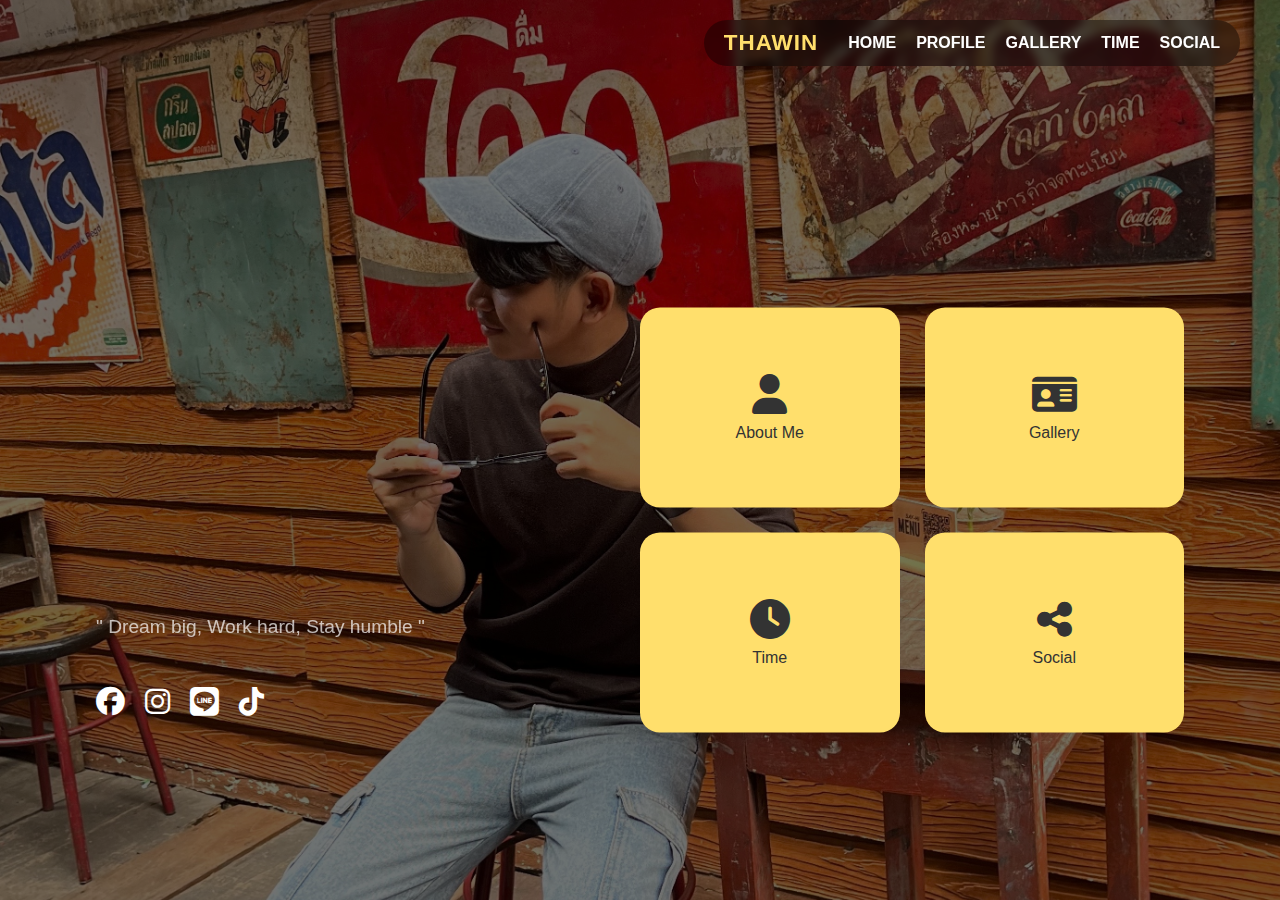
<file: index.html>
<!DOCTYPE html>
<html lang="en">
<head>
    <meta charset="UTF-8">
    <meta name="viewport" content="width=device-width, initial-scale=1.0">
    <title>Thawin Homchit</title>
    <link rel="stylesheet" href="style.css">
    <!-- ใช้ Font Awesome สำหรับไอคอน -->
    <link rel="stylesheet" href="https://cdnjs.cloudflare.com/ajax/libs/font-awesome/6.5.0/css/all.min.css">
</head>
<body>
   <div class="container bg">
    <div class="menu">
      <div class="logo"> 
        <a href="index.html">THAWIN</a>
      </div>
      <ul>
        <li><a href="index.html">HOME</a></li>
        <li><a href="profile.html">PROFILE</a></li>
        <li><a href="gallery.html">GALLERY</a></li>
        <li><a href="time.html">TIME</a></li>
        <li><a href="social.html">SOCIAL</a></li>
      </ul>
    </div>

        <!-- ส่วนเนื้อหาหลัก -->
        <div class="content">
            <div class="header">
                <h3><i>HELLO MY NAME IS</i></h3>
                <h1>THAWIN</h1>
                <h1>HOMCHIT</h1>
                <p>" Dream big, Work hard, Stay humble "</p>
            </div>

            <!-- การ์ด 4 ช่อง -->
<!-- การ์ด 4 ช่อง -->
<div class="card">
    <a href="profile.html">
        <div class="icon-box">
            <i class="fa-solid fa-user"></i>
            <p>About Me</p>
        </div>
    </a>
    <a href="gallery.html">
        <div class="icon-box">
            <i class="fa-solid fa-id-card"></i>
            <p>Gallery</p>
        </div>
    </a>
    <a href="time.html">
        <div class="icon-box">
            <i class="fa-solid fa-clock"></i>
            <p>Time</p>
        </div>
    </a>
    <a href="social.html">
        <div class="icon-box">
            <i class="fa-solid fa-share-nodes"></i>
            <p>Social</p>
        </div>
    </a>
</div>

        <!-- Social Media Icon Bar -->
        <footer class="social-bar">
            <a href="https://www.facebook.com/share/1AqVNEX3rT/?mibextid=wwXIfr" target="_blank"><i class="fab fa-facebook"></i></a>
            <a href="https://www.instagram.com/riddawan_hh?igsh=OTYzbWE5dWxrMm5w&utm_source=qr" target="_blank"><i class="fab fa-instagram"></i></a>
            <a href="https://line.me/ti/p/yVUqLzxtGn" target="_blank"><i class="fab fa-line"></i></a>
            <a href="https://www.tiktok.com/@thawin.homchit?_t=ZS-8yxGws4N03G&_r=1" target="_blank"><i class="fab fa-tiktok"></i></a>
        </footer>
    </div>
    <script src="script.js"></script>
</body>
</html>
</file>
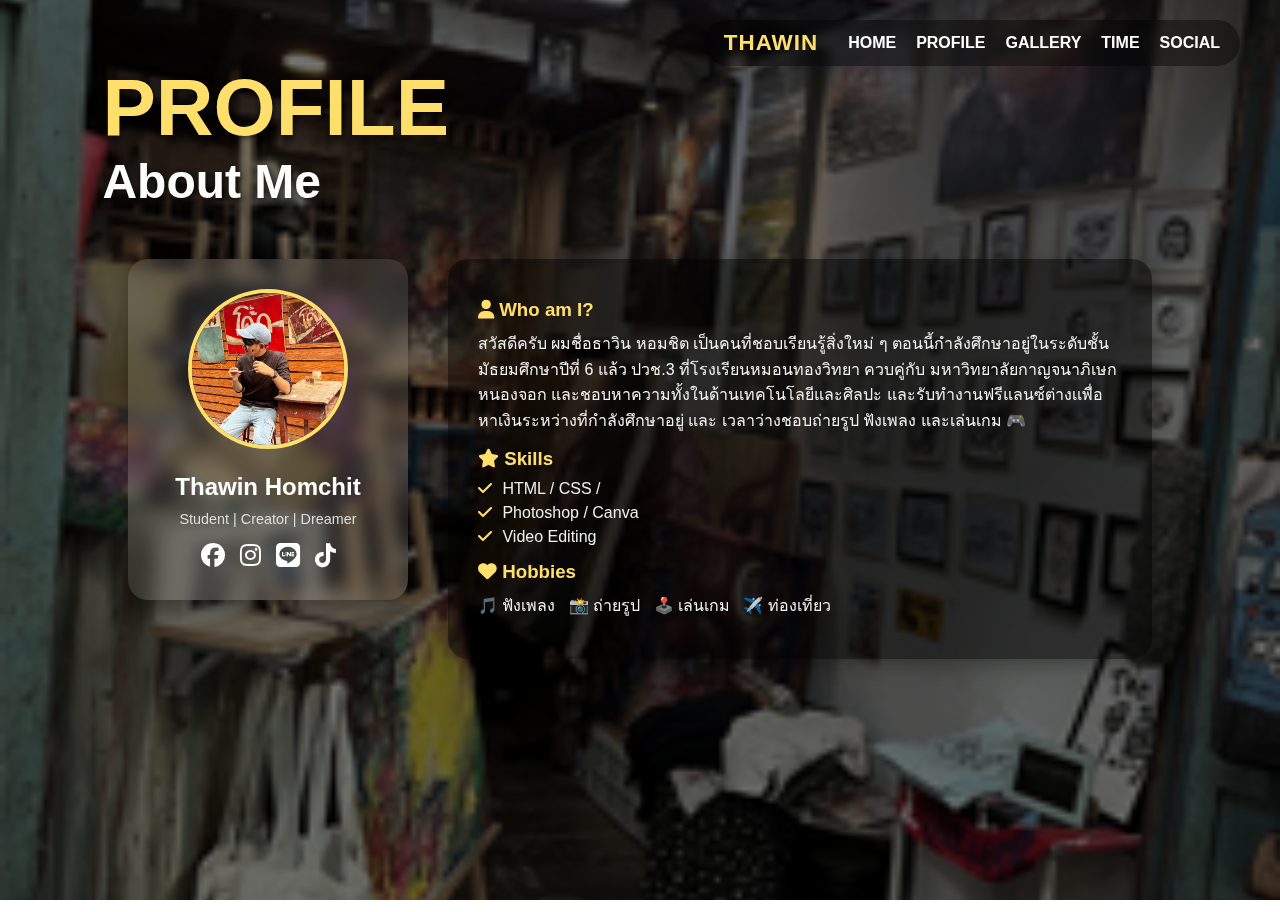
<file: profile.html>
<!DOCTYPE html>
<html lang="en">
<head>
  <meta charset="UTF-8">
  <meta name="viewport" content="width=device-width, initial-scale=1.0">
  <title>Profile</title>
  <link rel="stylesheet" href="profile.css">
  <link rel="stylesheet" href="https://cdnjs.cloudflare.com/ajax/libs/font-awesome/6.5.0/css/all.min.css">
</head>
<body>
    <!-- BG แยกออกมา -->
  <div class="bg"></div>

  <!-- เนื้อหา -->
  <div class="container">
    <div class="menu">
      <div class="logo"> 
        <a href="index.html">THAWIN</a>
      </div>
      <ul>
        <li><a href="index.html">HOME</a></li>
        <li><a href="profile.html">PROFILE</a></li>
        <li><a href="gallery.html">GALLERY</a></li>
        <li><a href="time.html">TIME</a></li>
        <li><a href="social.html">SOCIAL</a></li>
      </ul>
    </div>

    <!-- Header -->
    <div class="profile-header">
      <h1>PROFILE</h1>
      <h2>About Me</h2>
    </div>

    <!-- Profile Content -->
    <div class="profile-container">

      <!-- Profile Card -->
      <div class="profile-card">
        <img src="bg.jpg" alt="My Photo" class="profile-img">
        <h2>Thawin Homchit</h2>
        <p class="tagline">Student | Creator | Dreamer</p>
        <div class="social-icons">
                      <a href="https://www.facebook.com/share/1AqVNEX3rT/?mibextid=wwXIfr" target="_blank"><i class="fab fa-facebook"></i></a>
            <a href="https://www.instagram.com/riddawan_hh?igsh=OTYzbWE5dWxrMm5w&utm_source=qr" target="_blank"><i class="fab fa-instagram"></i></a>
            <a href="https://line.me/ti/p/yVUqLzxtGn" target="_blank"><i class="fab fa-line"></i></a>
            <a href="https://www.tiktok.com/@thawin.homchit?_t=ZS-8yxGws4N03G&_r=1" target="_blank"><i class="fab fa-tiktok"></i></a>
        </div>
      </div>

      <!-- About Me Section -->
      <div class="about-me">
        <h3><i class="fa-solid fa-user"></i> Who am I?</h3>
        <p>
          สวัสดีครับ ผมชื่อธาวิน หอมชิต เป็นคนที่ชอบเรียนรู้สิ่งใหม่ ๆ 
         ตอนนี้กำลังศึกษาอยู่ในระดับชั้น มัธยมศึกษาปีที่ 6 แล้ว ปวช.3 ที่โรงเรียนหมอนทองวิทยา ควบคู่กับ มหาวิทยาลัยกาญจนาภิเษกหนองจอก 
         และชอบหาความทั้งในด้านเทคโนโลยีและศิลปะ  และรับทำงานฟรีแลนซ์ต่างเเพื่อหาเงินระหว่างที่กำลังศึกษาอยู่ และ
          เวลาว่างชอบถ่ายรูป ฟังเพลง และเล่นเกม 🎮
        </p>

        <h3><i class="fa-solid fa-star"></i> Skills</h3>
        <ul class="skills">
          <li><i class="fa-solid fa-check"></i> HTML / CSS / </li>
          <li><i class="fa-solid fa-check"></i> Photoshop / Canva</li>
          <li><i class="fa-solid fa-check"></i> Video Editing</li>
        </ul>

        <h3><i class="fa-solid fa-heart"></i> Hobbies</h3>
        <p>
          🎵 ฟังเพลง &nbsp; 📸 ถ่ายรูป &nbsp; 🕹️ เล่นเกม &nbsp; ✈️ ท่องเที่ยว
        </p>
      </div>
    </div>
  </div>
</body>
</html>
</file>
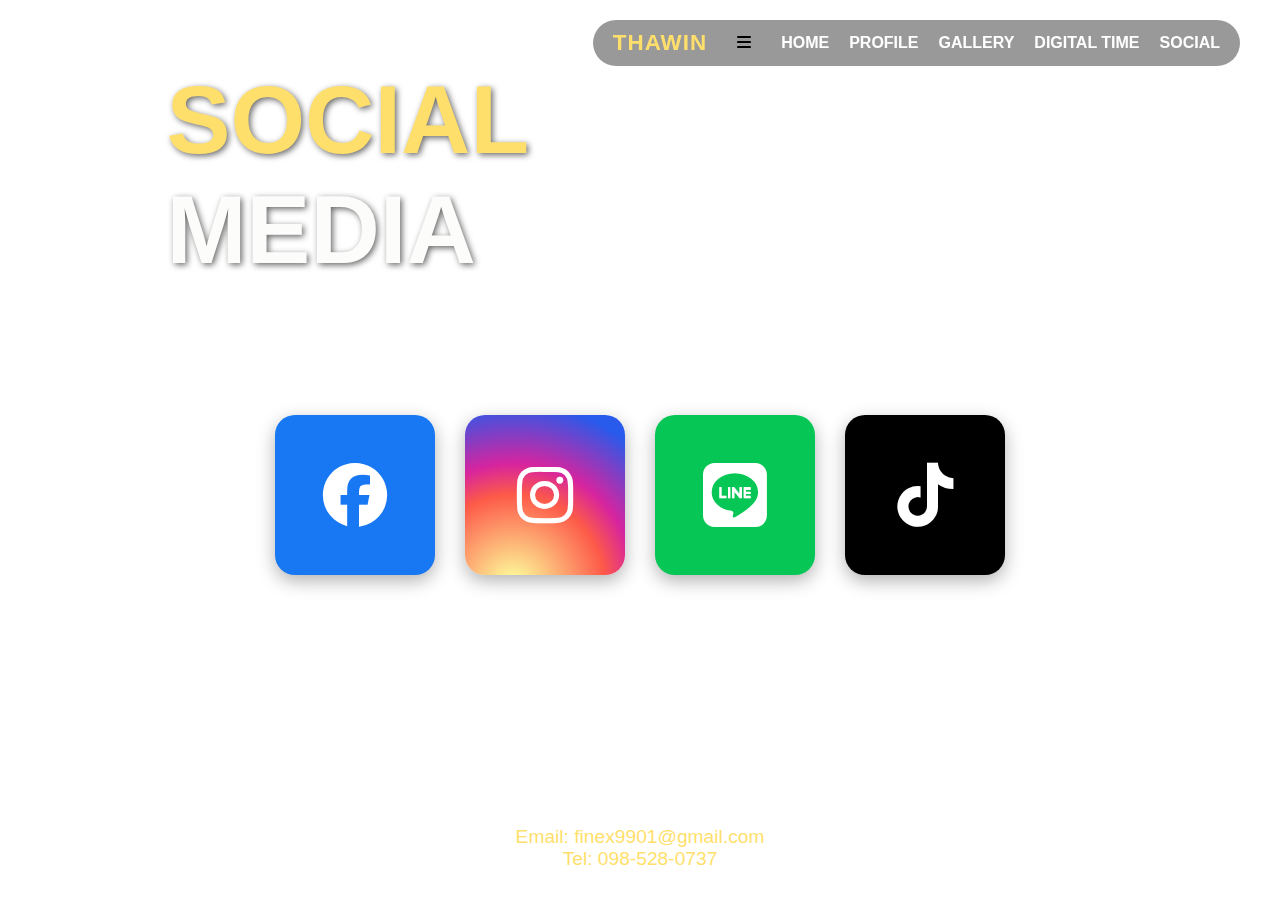
<file: social.html>
<!DOCTYPE html>
<html lang="en">
<head>
  <meta charset="UTF-8">
  <meta name="viewport" content="width=device-width, initial-scale=1.0">
  <title>Social Media</title>
  <link rel="stylesheet" href="PStyle.css">
  <!-- Font Awesome -->
  <link rel="stylesheet" href="https://cdnjs.cloudflare.com/ajax/libs/font-awesome/6.5.0/css/all.min.css">
</head>
<body>
  <div class="container">
    <!-- Background -->
    <div class="bg"></div>

    <!-- Menu -->
   <div class="menu">
    <div class="logo"> 
        <a href="index.html">THAWIN</a>
    </div>

    <!-- Hamburger Icon -->
    <div class="menu-toggle"><i class="fas fa-bars"></i></div>

    <ul>
        <li><a href="index.html">HOME</a></li>
        <li><a href="profile.html">PROFILE</a></li>
        <li><a href="gallery.html">GALLERY</a></li>
        <li><a href="time.html">DIGITAL TIME</a></li>
        <li><a href="social.html">SOCIAL</a></li>
    </ul>
</div>


    <!-- Profile Header -->
    <div class="profile-header">
      <h1>SOCIAL</h1>
      <h2>MEDIA</h2>
    </div>

    <!-- Social Cards -->
    <div class="contant">
      <div class="card">
        <a href="https://www.facebook.com/share/15wQFJ19VP/?mibextid=wwXIfr" target="_blank">
          <div class="box bg1"><i class="fab fa-facebook fa-4x"></i></div>
        </a>
        <a href="https://www.instagram.com/riddawan_hh?igsh=OTYzbWE5dWxrMm5w&utm_source=qr" target="_blank">
          <div class="box bg2"><i class="fab fa-instagram fa-4x"></i></div>
        </a>
        <a href="https://line.me/ti/p/yVUqLzxtGn" target="_blank">
          <div class="box bg3"><i class="fab fa-line fa-4x"></i></div>
        </a>
        <a href="https://www.tiktok.com/@thawin.homchit?_t=ZS-8yxGws4N03G&_r=1" target="_blank">
          <div class="box bg4"><i class="fab fa-tiktok fa-4x"></i></div>
        </a>
      </div>
    </div>

    <!-- Contact Info -->
    <div class="contact-info">
      <p>Email: finex9901@gmail.com</p>
      <p>Tel: 098-528-0737</p>
    </div>
  </div>

  <!-- Script สำหรับ toggle menu -->
 <script src="script.js"></script>
  
</body>
</html>
</file>
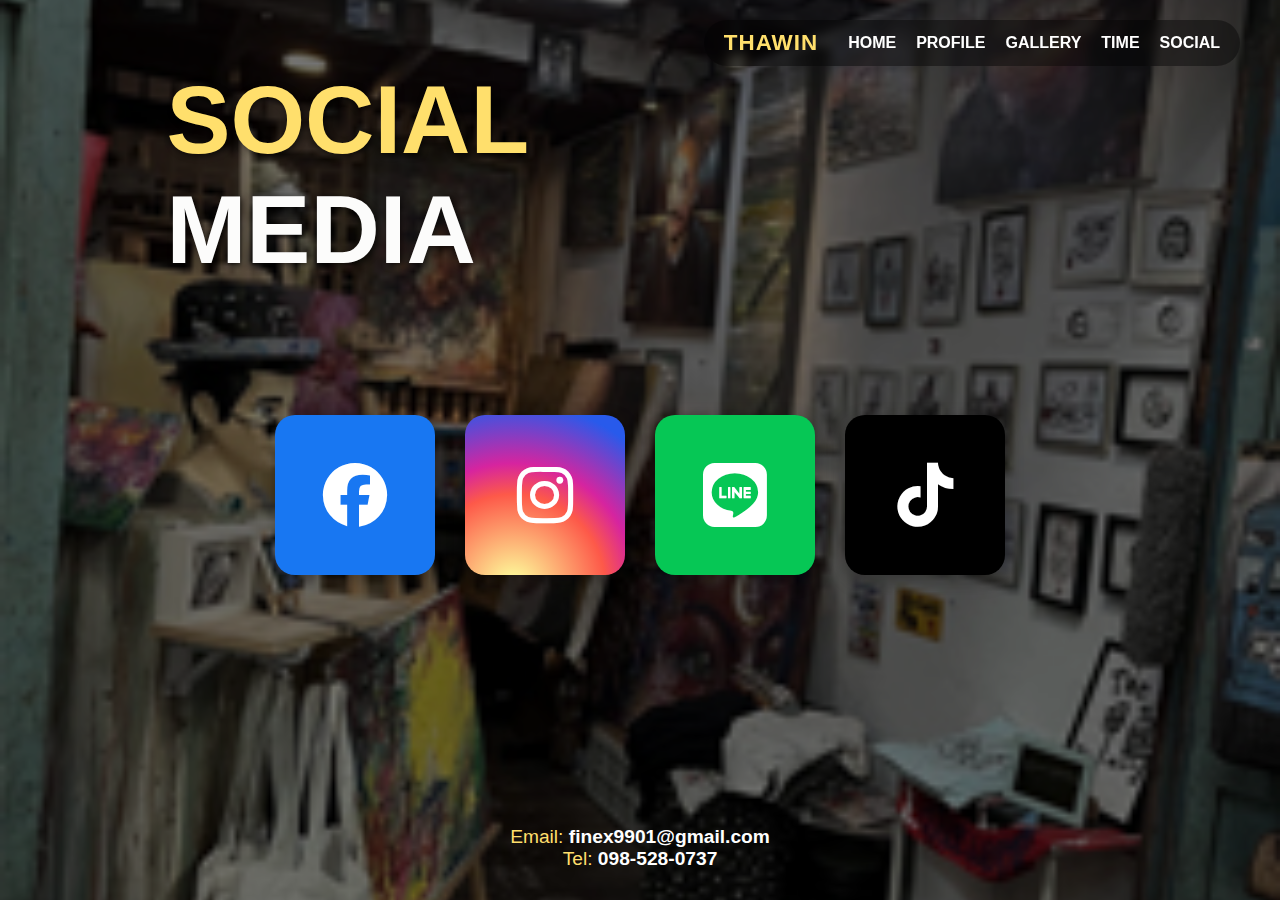
<file: Social.html>
<!DOCTYPE html>
<html lang="en">
<head>
    <meta charset="UTF-8">
    <meta name="viewport" content="width=device-width, initial-scale=1.0">
    <title>Document</title>
    <link rel="stylesheet" href="PStyle.css">

    <!-- เรียกใช้งาน Font Awesome -->
    <link rel="stylesheet" href="https://cdnjs.cloudflare.com/ajax/libs/font-awesome/6.5.0/css/all.min.css">
</head>
<body>
  <div class="container bg">
    <div class="menu">
      <div class="logo"> 
        <a href="index.html">THAWIN</a>
      </div>
      <ul>
        <li><a href="index.html">HOME</a></li>
        <li><a href="profile.html">PROFILE</a></li>
        <li><a href="gallery.html">GALLERY</a></li>
        <li><a href="time.html">TIME</a></li>
        <li><a href="social.html">SOCIAL</a></li>
      </ul>
    </div>


        <!-- Profile Header มุมขวาบน -->
        <div class="profile-header">
            <h1>SOCIAL </h1>
            <h2>MEDIA</h2>
        </div>

        <div class="contant">
            <div class="card">
                <a href="https://www.facebook.com/share/1AqVNEX3rT/?mibextid=wwXIfr" target="_blank">
                    <div class="box bg1">
                        <i class="fab fa-facebook fa-4x"></i>
                    </div>
                </a>
                <a href="https://www.instagram.com/riddawan_hh?igsh=OTYzbWE5dWxrMm5w&utm_source=qr" target="_blank">
                    <div class="box bg2">
                        <i class="fab fa-instagram fa-4x"></i>
                    </div>
                </a>
                <a href="https://line.me/ti/p/yVUqLzxtGn" target="_blank">
                    <div class="box bg3">
                        <i class="fab fa-line fa-4x"></i>
                    </div>
                </a>
                <a href="https://www.tiktok.com/@thawin.homchit?_t=ZS-8yxGws4N03G&_r=1" target="_blank">
                    <div class="box bg4">
                        <i class="fab fa-tiktok fa-4x"></i>
                    </div>
                </a>
            </div>
        </div>
    </div>
 
       <div class="contact-info">
  <p>Email: <a href="finex9901@gmail.com">finex9901@gmail.com</a></p>
  <p>Tel: <a href="tel:0985280737">098-528-0737</a></p>
</div>

</body>
</html>
</file>
<file: style.css>
*{
    margin: 0;
    padding: 0;
    box-sizing: border-box;
    font-family: 'Segoe UI', Tahoma, Geneva, Verdana, sans-serif;
}

a{
    text-decoration: none;
}

li{
    list-style: none;
}

.container{
    position: relative;
    min-height: 100vh;
}

.bg{
    width: 100%;
    height: 100%;
    position: relative;
}

.bg::after{
    content:"";
    position: absolute;
    top: 0;
    left: 0;
    width: 100%;
    height: 100%;
    background-image: url(bg.jpg);
    z-index: -1;
    background-size: cover;
    background-position: center;
    filter: brightness(45%);
    animation: zoomBg 20s infinite alternate ease-in-out;
}

@keyframes zoomBg {
    from { transform: scale(1); }
    to { transform: scale(1.1); }
}

/* ----- MENU TOP-RIGHT HORIZONTAL ----- */
.menu{
    position: fixed;
    top: 20px;
    right: 40px;
    display: flex;
    align-items: center;
    gap: 30px;
    background: rgba(0,0,0,0.4);
    padding: 10px 20px;
    border-radius: 25px;
    backdrop-filter: blur(5px);
}

.menu .logo a {
    font-size: 1.4rem;
    font-weight: bold;
    color: #ffdf6c;
    letter-spacing: 1px;
}

.menu ul{
    display: flex;
    flex-direction: row;
    gap: 20px;
}

.menu ul li a{
    font-weight: bold;
    color: #fff;
    font-size: 16px;
    transition: all 0.3s;
    position: relative;
}

.menu ul li a::after {
    content: "";
    position: absolute;
    bottom: -5px;
    left: 50%;
    width: 0;
    height: 2px;
    background: #ffdf6c;
    transition: all 0.3s ease;
    transform: translateX(-50%);
}

.menu ul li a:hover {
    color: #ffdf6c;
}

.menu ul li a:hover::after {
    width: 70%;
}
/* ----- CONTENT ----- */
.content{
    width: 85%;
    margin: 0 auto;
    position: absolute;
    top: 55%;
    left: 50%;
    transform: translate(-50%,-50%);
    display: flex;
    justify-content: space-between;
    align-items: center;
}

.content .header,
.card{
    width: 50%;
    position: relative;
}

.content .header{
    color: #fff;
}

.content .header h3,
.content .header h1,
.content .header p {
    opacity: 0;
    transform: translateY(20px);
    animation: fadeUp 1s ease forwards;
}

.content .header h3 { animation-delay: 0.2s; }
.content .header h1 { animation-delay: 0.4s; font-size: 5rem; color:#ffdf6c; }
.content .header p  { animation-delay: 0.6s; opacity: 0.7; font-size:1.2rem; }

@keyframes fadeUp {
    to {
        opacity: 1;
        transform: translateY(0);
    }
}

.content .header h3{
    font-size: 2.1rem;
    letter-spacing: 2px;
    color: #e6e6e6;
}

/* ----- CARD 4 ช่อง ----- */
.card {
  display: grid;
  grid-template-columns: repeat(2,1fr);
  justify-content: center;
  gap: 25px;
  flex-wrap: wrap;
  margin-top: 50px;
}

.icon-box {
  display: flex;
  flex-direction: column;
  align-items: center;
  justify-content: center;
  width: 100%;
  height: 200px;
  border-radius: 20px;
  background: rgb(255, 223, 108);
  color: #333;
  font-size: 2.5rem;
  transition: transform 0.3s, background 0.3s;
  text-decoration: none;
}

.icon-box i {
  margin-bottom: 10px;
}

.icon-box p {
  font-size: 1rem;
  margin: 0;
}

.icon-box:hover {
  transform: scale(1.1);
  background: #ff9900;
  color: white;
}

/* ----- Social Media Bar (ซ้ายใต้ชื่อ) ----- */
.social-bar {
    position: absolute;
    top: 90%;
    display: flex;
    gap: 20px;
}

.social-bar a {
    color: #fff;
    font-size: 1.8rem;
    transition: 0.3s;
}

.social-bar a:hover {
    color: #ffdf6c;
    transform: scale(1.2);
}
</file>
<file: PStyle.css>
*{
    margin: 0;
    padding: 0;
    box-sizing: border-box;
    font-family: Arial;
}

* a{ text-decoration: none; }
* li{ list-style: none; }

.container{ position: relative; min-height: 100vh; }

.bg{ width: 100%; height: 100%; position: relative; }
.bg::after{
    content:"";
    position: absolute;
    top: 0; left: 0;
    width: 100%; height: 100%;
    background-image: url(BGSocial.jpg);
    z-index: -1;
    background-size: cover;
    background-position: center;
    filter: brightness(45%);
    animation: zoomBg 20s infinite alternate ease-in-out;
}
@keyframes zoomBg {
    from { transform: scale(1); }
    to { transform: scale(1.1); }
}

/* ----- MENU ----- */
.menu{
    position: fixed;
    top: 20px;
    right: 40px;
    display: flex;
    align-items: center;
    gap: 30px;
    background: rgba(0,0,0,0.4);
    padding: 10px 20px;
    border-radius: 25px;
    backdrop-filter: blur(5px);
    z-index: 20;
}
.menu .logo a {
    font-size: 1.4rem;
    font-weight: bold;
    color: #ffdf6c;
    letter-spacing: 1px;
}
.menu ul{ display: flex; gap: 20px; }
.menu ul li a{
    font-weight: bold;
    color: #fff;
    font-size: 16px;
    transition: all 0.3s;
    position: relative;
}
.menu ul li a::after {
    content: "";
    position: absolute;
    bottom: -5px; left: 50%;
    width: 0; height: 2px;
    background: #ffdf6c;
    transition: all 0.3s ease;
    transform: translateX(-50%);
}
.menu ul li a:hover{ color: #ffdf6c; }
.menu ul li a:hover::after{ width: 70%; }

/* ----- PROFILE HEADER ----- */
.profile-header{
    position: fixed;
    top: 65px; left: 13%;
    z-index: 10;
}
.profile-header h1{
    font-size: 6rem;
    font-weight: bold;
    color: #ffdf6c;
    text-shadow: 2px 2px 6px rgba(0,0,0,0.6);
}

.profile-header h2{
    font-size: 6rem;
    font-weight: bold;
    color: #fcfcfb;
    text-shadow: 2px 2px 6px rgba(0,0,0,0.6);
}

.profile-header p{
    font-size: 0.8rem;
    margin-bottom: 12px;
    color: #ddd;
    text-align: left;
}

/* ----- CONTENT ----- */
.contant{
    width: 100%;
    margin: 0 auto;
    position: absolute;
    top: 55%; left: 50%;
    transform: translate(-50%,-50%);
    display: flex;
    justify-content: center;
    align-items: center;
}
.card{
    display: grid;
    grid-template-columns: repeat(4,1fr);
    gap: 30px;
    justify-items: center;
    align-items: center;
}

/* ----- CARD BOX ----- */
.card .box{
    width: 160px;
    height: 160px;
    border-radius: 20px;
    position: relative;
    transition: 0.4s;
    box-shadow: 0 6px 18px rgba(0,0,0,0.3);
    display: flex;
    justify-content: center;
    align-items: center;
    overflow: hidden;
    color: #fff;
}
.contant .box:hover{
    transform: translateY(-12px) scale(1.1);
    box-shadow: 0 15px 30px #f78d2b59, 0 0 25px rgba(255,255,255,0.4);
}
.card .box i{
    font-size: 4rem;
    transition: 0.3s;
}
.card .box:hover i{ transform: scale(1.2); }

/* ---- BRAND COLORS ---- */
.bg1{ background: #1877F2; } /* Facebook */
.bg2{ 
    background: radial-gradient(circle at 30% 107%, 
        #fdf497 0%, #fdf497 5%, #fd5949 45%, 
        #d6249f 60%, #285AEB 90%);
} /* Instagram */
.bg3{ background: #06C755; } /* LINE */
.bg4{ background: #000000; } /* TikTok */

.bg1 i, .bg2 i, .bg3 i, .bg4 i { color: #fff; }

.contact-info {
  position: absolute;
  bottom: 30px;   /* ระยะห่างจากขอบล่าง */
  left: 50%;
  transform: translateX(-50%);
  text-align: center;
  color: #ffdf6c;
  font-size: 1.2rem;
  z-index: 10;    /* ให้อยู่บน BG แน่นอน */
}

.contact-info a {
  color: #ffffff;
  font-weight: bold;
  transition: 0.3s;
}

.contact-info a:hover {
  color: #ffdf6c;
  text-decoration: underline;
}
</file>
<file: profile.css>
/* ---------- RESET + BASE ---------- */
* {
  margin: 0;
  padding: 0;
  box-sizing: border-box;
  font-family: Arial, sans-serif;
}

a { text-decoration: none; }
li { list-style: none; }

.container {
  position: relative;
  min-height: 100vh;
}

/* ---------- BACKGROUND ---------- */
.bg {
  position: fixed;   /* ให้พื้นหลังปักเต็มจอ */
  top: 0; left: 0;
  width: 100%;
  height: 100%;
  z-index: -1;
  overflow: hidden;
}
.bg::after {
  content: "";
  position: absolute;
  top: 0; left: 0;
  width: 100%; height: 100%;
  background-image: url(BGSocial.jpg);
  background-size: cover;
  background-position: center;
  filter: brightness(45%);
  animation: zoomBg 20s infinite alternate ease-in-out;
}
@keyframes zoomBg {
  from { transform: scale(1); }
  to { transform: scale(1.1); }
}

/* ---------- MENU ---------- */
.menu {
  position: fixed;
  top: 20px;
  right: 40px;
  display: flex;
  align-items: center;
  gap: 30px;
  background: rgba(0,0,0,0.4);
  padding: 10px 20px;
  border-radius: 25px;
  backdrop-filter: blur(5px);
  z-index: 20;
}
.menu .logo a {
  font-size: 1.4rem;
  font-weight: bold;
  color: #ffdf6c;
  letter-spacing: 1px;
}
.menu ul {
  display: flex;
  gap: 20px;
}
.menu ul li a {
  font-weight: bold;
  color: #fff;
  font-size: 16px;
  transition: all 0.3s;
  position: relative;
}
.menu ul li a::after {
  content: "";
  position: absolute;
  bottom: -5px; left: 50%;
  width: 0; height: 2px;
  background: #ffdf6c;
  transition: all 0.3s ease;
  transform: translateX(-50%);
}
.menu ul li a:hover { color: #ffdf6c; }
.menu ul li a:hover::after { width: 70%; }

.profile-header {
  position: relative;
  margin: 12px 0 20px 8%;
  z-index: 5;
  top: 50px;
}
.profile-header h1 {
  font-size: 5rem;
  font-weight: bold;
  color: #ffdf6c;
  text-shadow: 2px 2px 6px rgba(0,0,0,0.6);
  animation: fadeInDown 1s ease;
}
.profile-header h2 {
  font-size: 3rem;
  font-weight: bold;
  color: #fcfcfb;
  text-shadow: 2px 2px 6px rgba(0,0,0,0.6);
  animation: fadeInLeft 1.5s ease;
}
@keyframes fadeInDown {
  from { opacity: 0; transform: translateY(-40px); }
  to { opacity: 1; transform: translateY(0); }
}
@keyframes fadeInLeft {
  from { opacity: 0; transform: translateX(-40px); }
  to { opacity: 1; transform: translateX(0); }
}
/* ---------- PROFILE PAGE ---------- */
.profile-container {
  width: 80%;
  margin: 100px auto 40px auto;   /* ขยับขึ้นมา */
  display: flex;
  gap: 40px;
  flex-wrap: wrap;
  justify-content: center;
  align-items: flex-start;
  position: relative;
  z-index: 5;
}

.profile-card {
  background: rgba(255,255,255,0.1);
  backdrop-filter: blur(8px);
  border-radius: 20px;
  padding: 30px 20px;
  text-align: center;
  box-shadow: 0 8px 25px rgba(0,0,0,0.4);
  flex: 0 0 280px;
  transition: 0.4s;
}
.profile-card:hover {
  transform: translateY(-10px);
  box-shadow: 0 15px 35px rgba(0,0,0,0.6);
}

.profile-img {
  width: 160px;
  height: 160px;
  border-radius: 50%;
  object-fit: cover;
  margin-bottom: 20px;
  border: 4px solid #ffdf6c;
}

.profile-card h2 {
  color: #fff;
  margin-bottom: 10px;
}
.profile-card .tagline {
  font-size: 0.9rem;
  color: #ddd;
  margin-bottom: 15px;
}

.social-icons {
  display: flex;
  justify-content: center;
  gap: 15px;
}
.social-icons a {
  font-size: 1.5rem;
  color: #fff;
  transition: 0.3s;
}
.social-icons a:hover {
  color: #ffdf6c;
}

/* About Me Section */
.about-me {
  flex: 1;
  background: rgba(0,0,0,0.5);
  padding: 25px 30px;
  border-radius: 20px;
  color: #f2f2f2;
  box-shadow: 0 6px 20px rgba(0,0,0,0.3);
}
.about-me h3 {
  color: #ffdf6c;
  margin: 15px 0 10px 0;
}
.about-me p {
  margin-bottom: 15px;
  line-height: 1.6;
}
.about-me .skills {
  list-style: none;
  margin: 0;
  padding: 0;
}
.about-me .skills li {
  margin: 6px 0;
  color: #eee;
}
.about-me .skills i {
  color: #ffdf6c;
  margin-right: 6px;
}

/* ---------- RESPONSIVE ---------- */
@media (max-width: 900px) {
  .profile-container {
    flex-direction: column;
    align-items: center;
  }
  .about-me {
    width: 100%;
  }
}

@media (max-width: 768px) {
  .profile-header {
    margin: 60px 0 15px 6%;
  }
  .profile-header h1 {
    font-size: 3rem;
  }
  .profile-header h2 {
    font-size: 1.8rem;
  }
}
</file>
